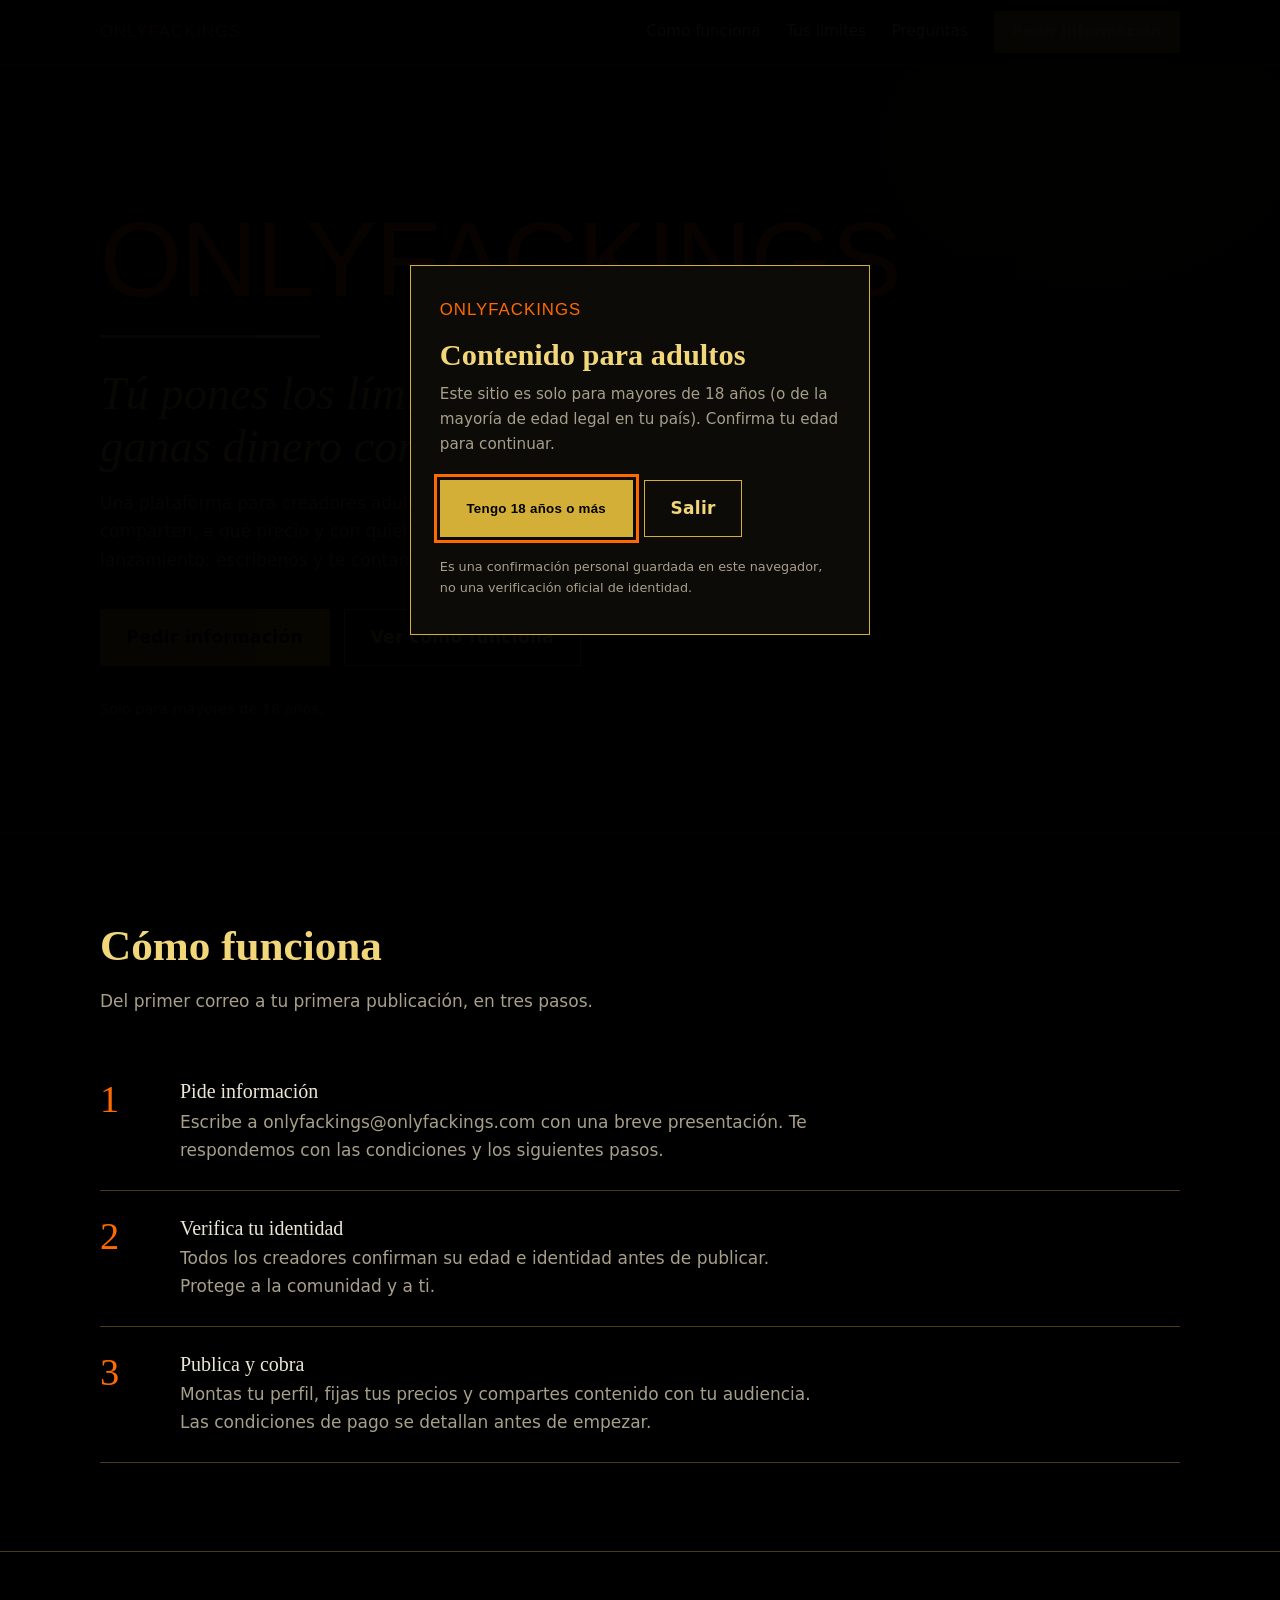
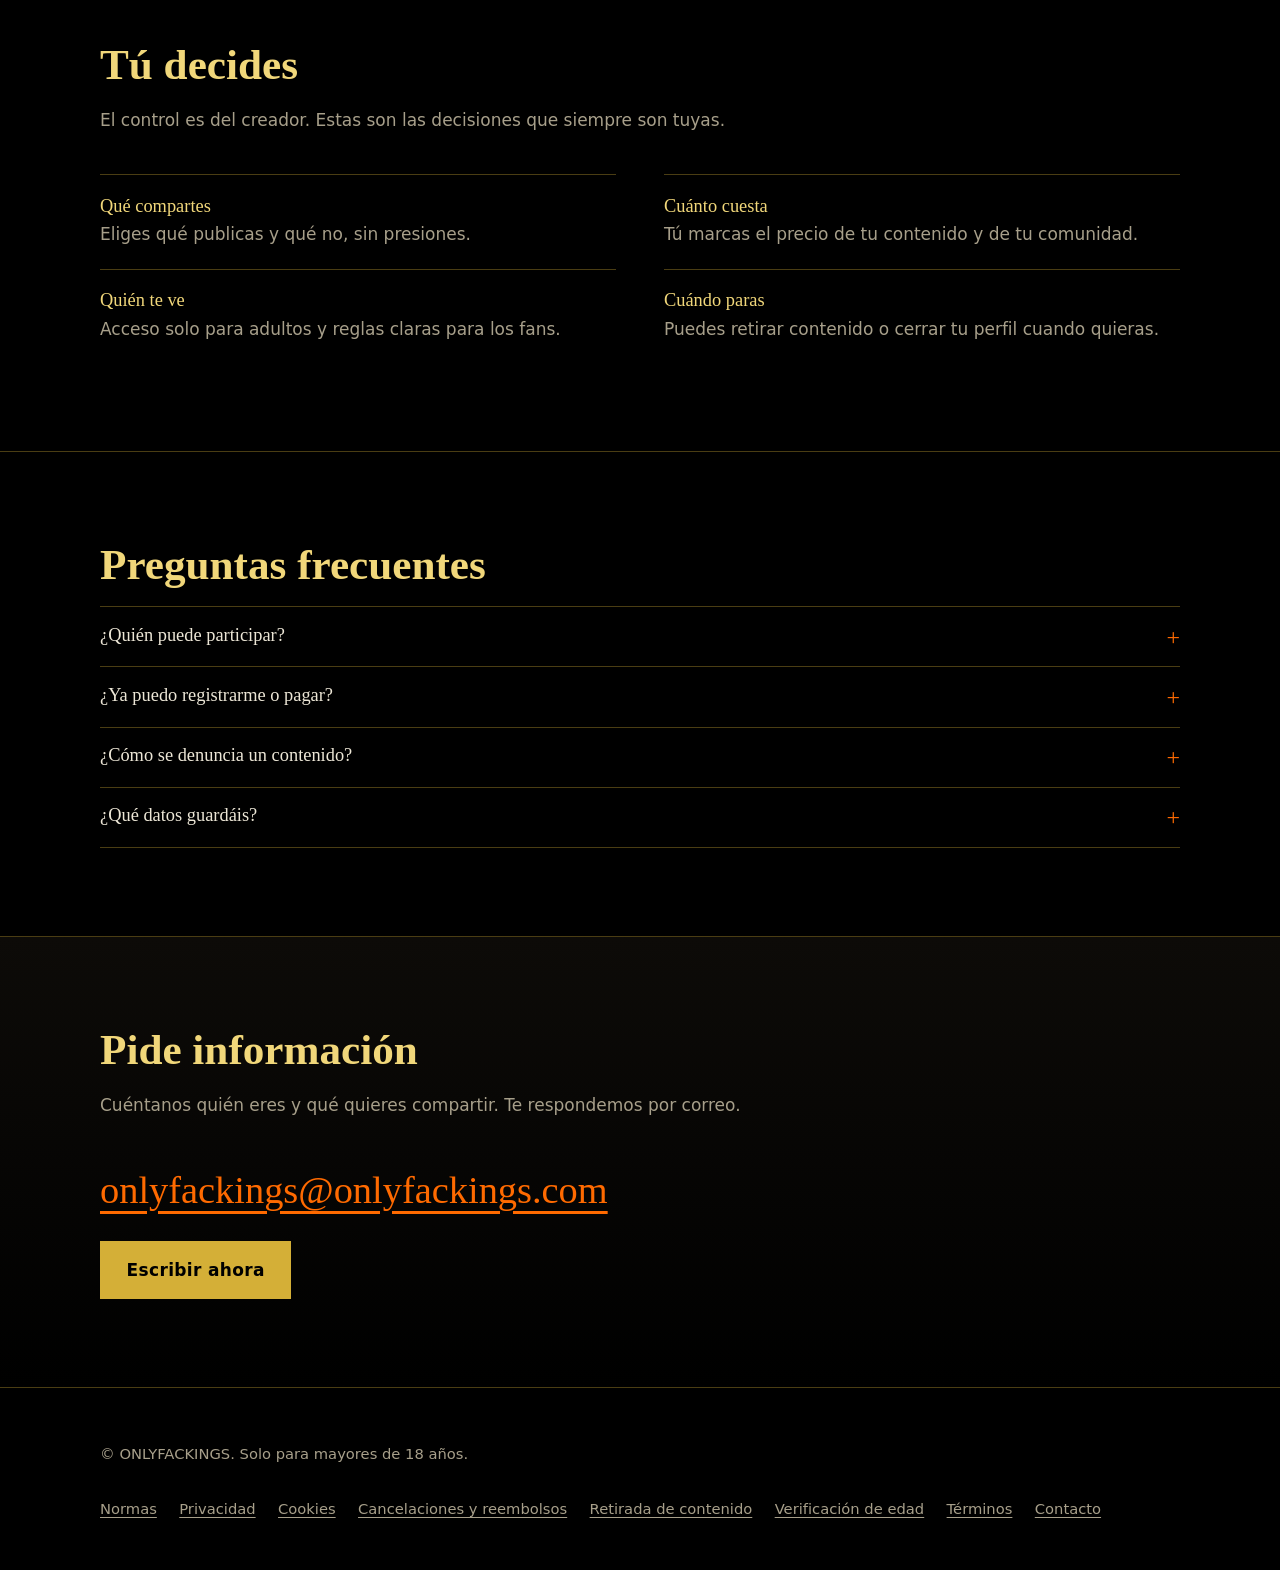
<file: index.html>
<!DOCTYPE html>
<html lang="es">
<head>
<meta charset="utf-8">
<meta name="viewport" content="width=device-width, initial-scale=1">
<meta name="theme-color" content="#000000">
<title>ONLYFACKINGS — Tú pones los límites y ganas dinero con ello</title>
<meta name="description" content="ONLYFACKINGS: plataforma para creadores adultos. Tú pones los límites y ganas dinero con tu contenido. Solo mayores de 18 años. Pide información.">
<link rel="canonical" href="https://onlyfackings.com/">
<meta name="rating" content="adult">
<meta name="RATING" content="RTA-5042-1996-1400-1577-RTA">
<meta name="robots" content="index, follow, max-image-preview:large">
<meta property="og:type" content="website">
<meta property="og:site_name" content="ONLYFACKINGS">
<meta property="og:locale" content="es_ES">
<meta property="og:url" content="https://onlyfackings.com/">
<meta property="og:title" content="ONLYFACKINGS — Tú pones los límites y ganas dinero con ello">
<meta property="og:description" content="Plataforma para creadores adultos. Solo mayores de 18 años.">
<meta property="og:image" content="https://onlyfackings.com/og-image.jpg">
<meta name="twitter:card" content="summary_large_image">
<link rel="stylesheet" href="tema-dorado.css">
<script type="application/ld+json">
{"@context":"https://schema.org","@graph":[
{"@type":"WebSite","@id":"https://onlyfackings.com/#website","url":"https://onlyfackings.com/","name":"ONLYFACKINGS","inLanguage":"es-ES"},
{"@type":"Organization","@id":"https://onlyfackings.com/#org","name":"ONLYFACKINGS","url":"https://onlyfackings.com/","email":"onlyfackings@onlyfackings.com"}]}
</script>
</head>
<body>
<a class="skip" href="#contenido">Saltar al contenido</a>

<div id="edad" role="dialog" aria-modal="true" aria-labelledby="edad-t">
  <div class="edad-caja">
    <span class="logo">ONLYFACKINGS</span>
    <h2 id="edad-t">Contenido para adultos</h2>
    <p>Este sitio es solo para mayores de 18 años (o de la mayoría de edad legal en tu país). Confirma tu edad para continuar.</p>
    <div class="acciones">
      <button class="btn" id="edad-si" type="button">Tengo 18 años o más</button>
      <a class="btn ghost" href="https://www.google.com">Salir</a>
    </div>
    <small>Es una confirmación personal guardada en este navegador, no una verificación oficial de identidad.</small>
  </div>
</div>
<noscript><p style="padding:1rem;background:#000;color:#f1d77a">Este sitio es solo para mayores de 18 años.</p></noscript>

<header class="top">
  <div class="wrap">
    <a class="logo" href="#inicio">ONLYFACKINGS</a>
    <nav class="nav" aria-label="Principal">
      <a href="#como-funciona">Cómo funciona</a>
      <a href="#limites">Tus límites</a>
      <a href="#preguntas">Preguntas</a>
      <a class="btn small" href="mailto:onlyfackings@onlyfackings.com?subject=Quiero%20informaci%C3%B3n%20sobre%20ONLYFACKINGS">Pedir información</a>
    </nav>
  </div>
</header>

<main id="contenido">
  <div class="hero" id="inicio">
    <div class="wrap">
      <h1>ONLYFACKINGS</h1>
      <span class="rule" aria-hidden="true"></span>
      <p class="lema">Tú pones los límites. Tú ganas dinero con ello.</p>
      <p class="sub">Una plataforma para creadores adultos que quieren decidir qué comparten, a qué precio y con quién. Estamos preparando el lanzamiento: escríbenos y te contamos cómo participar.</p>
      <div class="acciones">
        <a class="btn" href="mailto:onlyfackings@onlyfackings.com?subject=Quiero%20informaci%C3%B3n%20sobre%20ONLYFACKINGS">Pedir información</a>
        <a class="btn ghost" href="#como-funciona">Ver cómo funciona</a>
      </div>
      <p class="aviso">Solo para mayores de 18 años.</p>
    </div>
  </div>

  <section id="como-funciona">
    <div class="wrap">
      <h2>Cómo funciona</h2>
      <p class="intro">Del primer correo a tu primera publicación, en tres pasos.</p>
      <ol class="pasos">
        <li><div><h3>Pide información</h3><p>Escribe a onlyfackings@onlyfackings.com con una breve presentación. Te respondemos con las condiciones y los siguientes pasos.</p></div></li>
        <li><div><h3>Verifica tu identidad</h3><p>Todos los creadores confirman su edad e identidad antes de publicar. Protege a la comunidad y a ti.</p></div></li>
        <li><div><h3>Publica y cobra</h3><p>Montas tu perfil, fijas tus precios y compartes contenido con tu audiencia. Las condiciones de pago se detallan antes de empezar.</p></div></li>
      </ol>
    </div>
  </section>

  <section id="limites">
    <div class="wrap">
      <h2>Tú decides</h2>
      <p class="intro">El control es del creador. Estas son las decisiones que siempre son tuyas.</p>
      <ul class="limites">
        <li><strong>Qué compartes</strong><span>Eliges qué publicas y qué no, sin presiones.</span></li>
        <li><strong>Cuánto cuesta</strong><span>Tú marcas el precio de tu contenido y de tu comunidad.</span></li>
        <li><strong>Quién te ve</strong><span>Acceso solo para adultos y reglas claras para los fans.</span></li>
        <li><strong>Cuándo paras</strong><span>Puedes retirar contenido o cerrar tu perfil cuando quieras.</span></li>
      </ul>
    </div>
  </section>

  <section id="preguntas">
    <div class="wrap">
      <h2>Preguntas frecuentes</h2>
      <details><summary>¿Quién puede participar?</summary><p>Solo personas mayores de 18 años. Los creadores deben verificar su identidad antes de publicar.</p></details>
      <details><summary>¿Ya puedo registrarme o pagar?</summary><p>Todavía no. Estamos preparando la plataforma. Escríbenos a onlyfackings@onlyfackings.com y te avisamos cuando abramos.</p></details>
      <details><summary>¿Cómo se denuncia un contenido?</summary><p>Desde la página de <a href="retirada-contenido.html">retirada de contenido</a> o escribiendo al correo de contacto. Revisamos cada aviso.</p></details>
      <details><summary>¿Qué datos guardáis?</summary><p>Solo los necesarios para atender tu solicitud. Lo explicamos en la <a href="privacidad.html">política de privacidad</a>.</p></details>
    </div>
  </section>

  <section class="contacto" id="contacto">
    <div class="wrap">
      <h2>Pide información</h2>
      <p class="intro">Cuéntanos quién eres y qué quieres compartir. Te respondemos por correo.</p>
      <a class="correo" href="mailto:onlyfackings@onlyfackings.com?subject=Quiero%20informaci%C3%B3n%20sobre%20ONLYFACKINGS">onlyfackings@onlyfackings.com</a><br>
      <a class="btn" href="mailto:onlyfackings@onlyfackings.com?subject=Quiero%20informaci%C3%B3n%20sobre%20ONLYFACKINGS">Escribir ahora</a>
    </div>
  </section>
</main>

<footer>
  <div class="wrap">
    <p>© ONLYFACKINGS. Solo para mayores de 18 años.</p>
    <nav aria-label="Legal">
      <a href="normas.html">Normas</a>
      <a href="privacidad.html">Privacidad</a>
      <a href="cookies.html">Cookies</a>
      <a href="reembolsos.html">Cancelaciones y reembolsos</a>
      <a href="retirada-contenido.html">Retirada de contenido</a>
      <a href="verificacion-edad.html">Verificación de edad</a>
      <a href="terminos.html">Términos</a>
      <a href="contacto.html">Contacto</a>
    </nav>
  </div>
</footer>

<script>
(function () {
  var gate = document.getElementById('edad');
  var ok = false;
  try { ok = localStorage.getItem('of_edad') === '1'; } catch (e) {}
  if (!ok) { gate.classList.add('on'); document.body.style.overflow = 'hidden'; document.getElementById('edad-si').focus(); }
  document.getElementById('edad-si').addEventListener('click', function () {
    try { localStorage.setItem('of_edad', '1'); } catch (e) {}
    gate.classList.remove('on'); document.body.style.overflow = '';
  });
})();
</script>
</body>
</html>
</file>
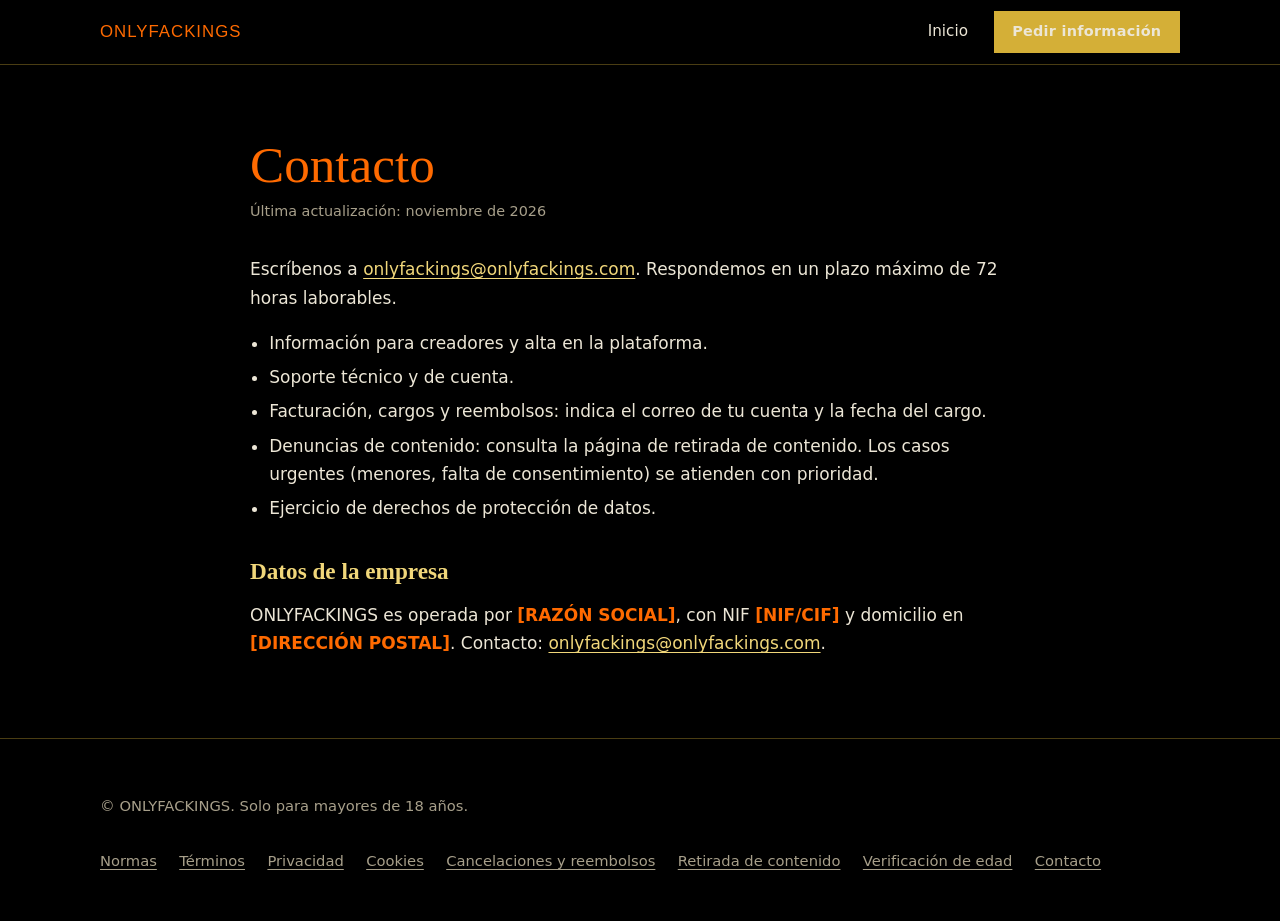
<file: contacto.html>
<!DOCTYPE html>
<html lang="es">
<head>
<meta charset="utf-8">
<meta name="viewport" content="width=device-width, initial-scale=1">
<meta name="theme-color" content="#000000">
<title>Contacto — ONLYFACKINGS</title>
<meta name="description" content="Cómo contactar con ONLYFACKINGS: información, soporte, facturación y denuncias.">
<link rel="canonical" href="https://onlyfackings.com/contacto.html">
<meta name="rating" content="adult">
<meta name="RATING" content="RTA-5042-1996-1400-1577-RTA">
<link rel="stylesheet" href="tema-dorado.css">
</head>
<body>
<a class="skip" href="#contenido">Saltar al contenido</a>
<header class="top"><div class="wrap">
<a class="logo" href="index.html">ONLYFACKINGS</a>
<nav class="nav" aria-label="Principal"><a href="index.html">Inicio</a>
<a class="btn small" href="mailto:onlyfackings@onlyfackings.com?subject=Quiero%20informaci%C3%B3n%20sobre%20ONLYFACKINGS">Pedir información</a></nav>
</div></header>
<main id="contenido"><div class="wrap doc">
<h1>Contacto</h1>
<p class="act">Última actualización: noviembre de 2026</p>
<p>Escríbenos a <a href="mailto:onlyfackings@onlyfackings.com">onlyfackings@onlyfackings.com</a>. Respondemos en un plazo máximo de 72 horas laborables.</p>
<ul><li>Información para creadores y alta en la plataforma.</li><li>Soporte técnico y de cuenta.</li><li>Facturación, cargos y reembolsos: indica el correo de tu cuenta y la fecha del cargo.</li><li>Denuncias de contenido: consulta la página de retirada de contenido. Los casos urgentes (menores, falta de consentimiento) se atienden con prioridad.</li><li>Ejercicio de derechos de protección de datos.</li></ul>
<h2>Datos de la empresa</h2>
<p>ONLYFACKINGS es operada por <span class="pend">[RAZÓN SOCIAL]</span>, con NIF <span class="pend">[NIF/CIF]</span> y domicilio en <span class="pend">[DIRECCIÓN POSTAL]</span>. Contacto: <a href="mailto:onlyfackings@onlyfackings.com">onlyfackings@onlyfackings.com</a>.</p>
</div></main>
<footer><div class="wrap">
<p>© ONLYFACKINGS. Solo para mayores de 18 años.</p>
<nav aria-label="Legal">
<a href="normas.html">Normas</a><a href="terminos.html">Términos</a><a href="privacidad.html">Privacidad</a>
<a href="cookies.html">Cookies</a><a href="reembolsos.html">Cancelaciones y reembolsos</a>
<a href="retirada-contenido.html">Retirada de contenido</a><a href="verificacion-edad.html">Verificación de edad</a>
<a href="contacto.html">Contacto</a>
</nav></div></footer>
</body></html>
</file>
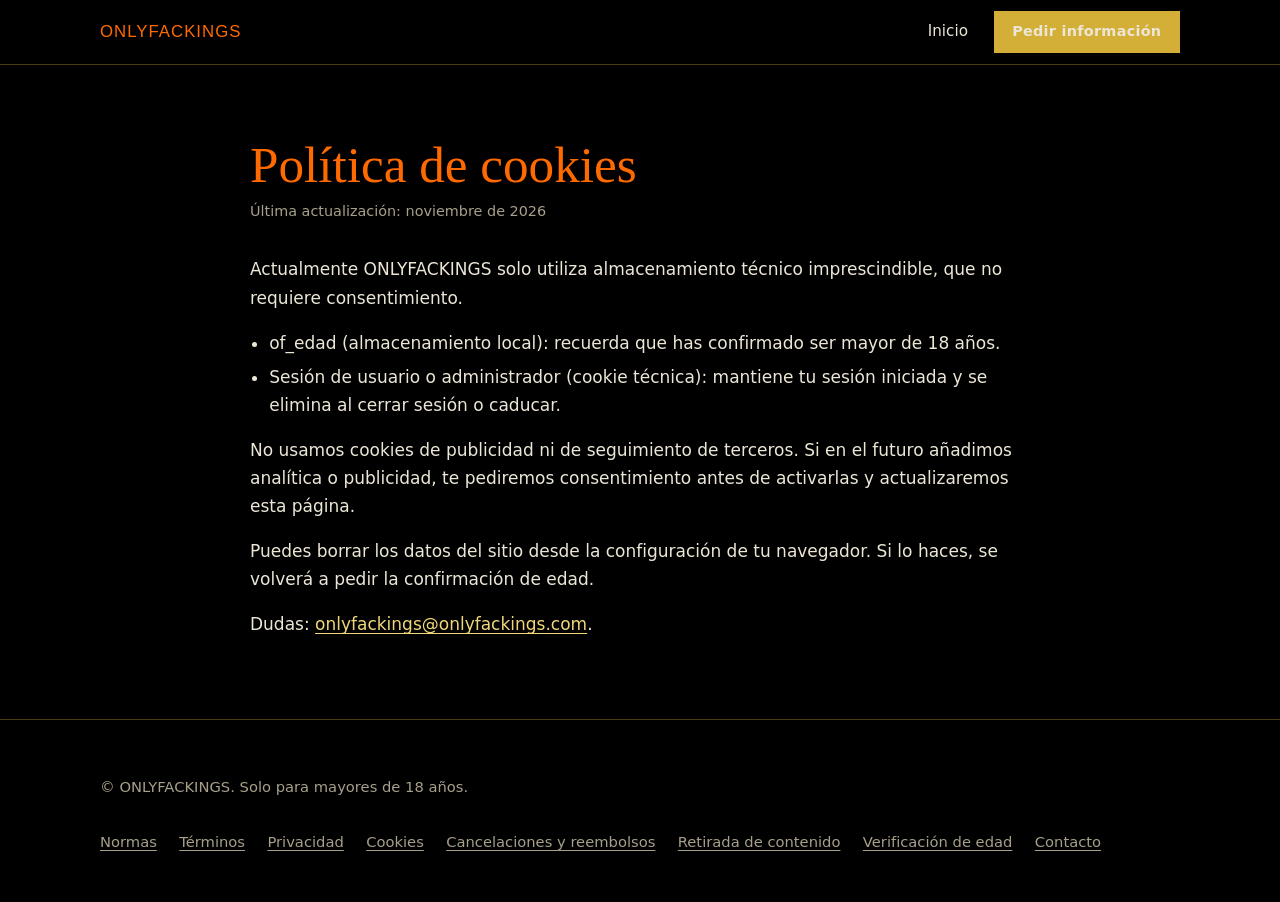
<file: cookies.html>
<!DOCTYPE html>
<html lang="es">
<head>
<meta charset="utf-8">
<meta name="viewport" content="width=device-width, initial-scale=1">
<meta name="theme-color" content="#000000">
<title>Política de cookies — ONLYFACKINGS</title>
<meta name="description" content="Qué almacenamiento local usa ONLYFACKINGS.">
<link rel="canonical" href="https://onlyfackings.com/cookies.html">
<meta name="rating" content="adult">
<meta name="RATING" content="RTA-5042-1996-1400-1577-RTA">
<link rel="stylesheet" href="tema-dorado.css">
</head>
<body>
<a class="skip" href="#contenido">Saltar al contenido</a>
<header class="top"><div class="wrap">
<a class="logo" href="index.html">ONLYFACKINGS</a>
<nav class="nav" aria-label="Principal"><a href="index.html">Inicio</a>
<a class="btn small" href="mailto:onlyfackings@onlyfackings.com?subject=Quiero%20informaci%C3%B3n%20sobre%20ONLYFACKINGS">Pedir información</a></nav>
</div></header>
<main id="contenido"><div class="wrap doc">
<h1>Política de cookies</h1>
<p class="act">Última actualización: noviembre de 2026</p>
<p>Actualmente ONLYFACKINGS solo utiliza almacenamiento técnico imprescindible, que no requiere consentimiento.</p>
<ul><li>of_edad (almacenamiento local): recuerda que has confirmado ser mayor de 18 años.</li><li>Sesión de usuario o administrador (cookie técnica): mantiene tu sesión iniciada y se elimina al cerrar sesión o caducar.</li></ul>
<p>No usamos cookies de publicidad ni de seguimiento de terceros. Si en el futuro añadimos analítica o publicidad, te pediremos consentimiento antes de activarlas y actualizaremos esta página.</p>
<p>Puedes borrar los datos del sitio desde la configuración de tu navegador. Si lo haces, se volverá a pedir la confirmación de edad.</p>
<p>Dudas: <a href="mailto:onlyfackings@onlyfackings.com">onlyfackings@onlyfackings.com</a>.</p>
</div></main>
<footer><div class="wrap">
<p>© ONLYFACKINGS. Solo para mayores de 18 años.</p>
<nav aria-label="Legal">
<a href="normas.html">Normas</a><a href="terminos.html">Términos</a><a href="privacidad.html">Privacidad</a>
<a href="cookies.html">Cookies</a><a href="reembolsos.html">Cancelaciones y reembolsos</a>
<a href="retirada-contenido.html">Retirada de contenido</a><a href="verificacion-edad.html">Verificación de edad</a>
<a href="contacto.html">Contacto</a>
</nav></div></footer>
</body></html>
</file>
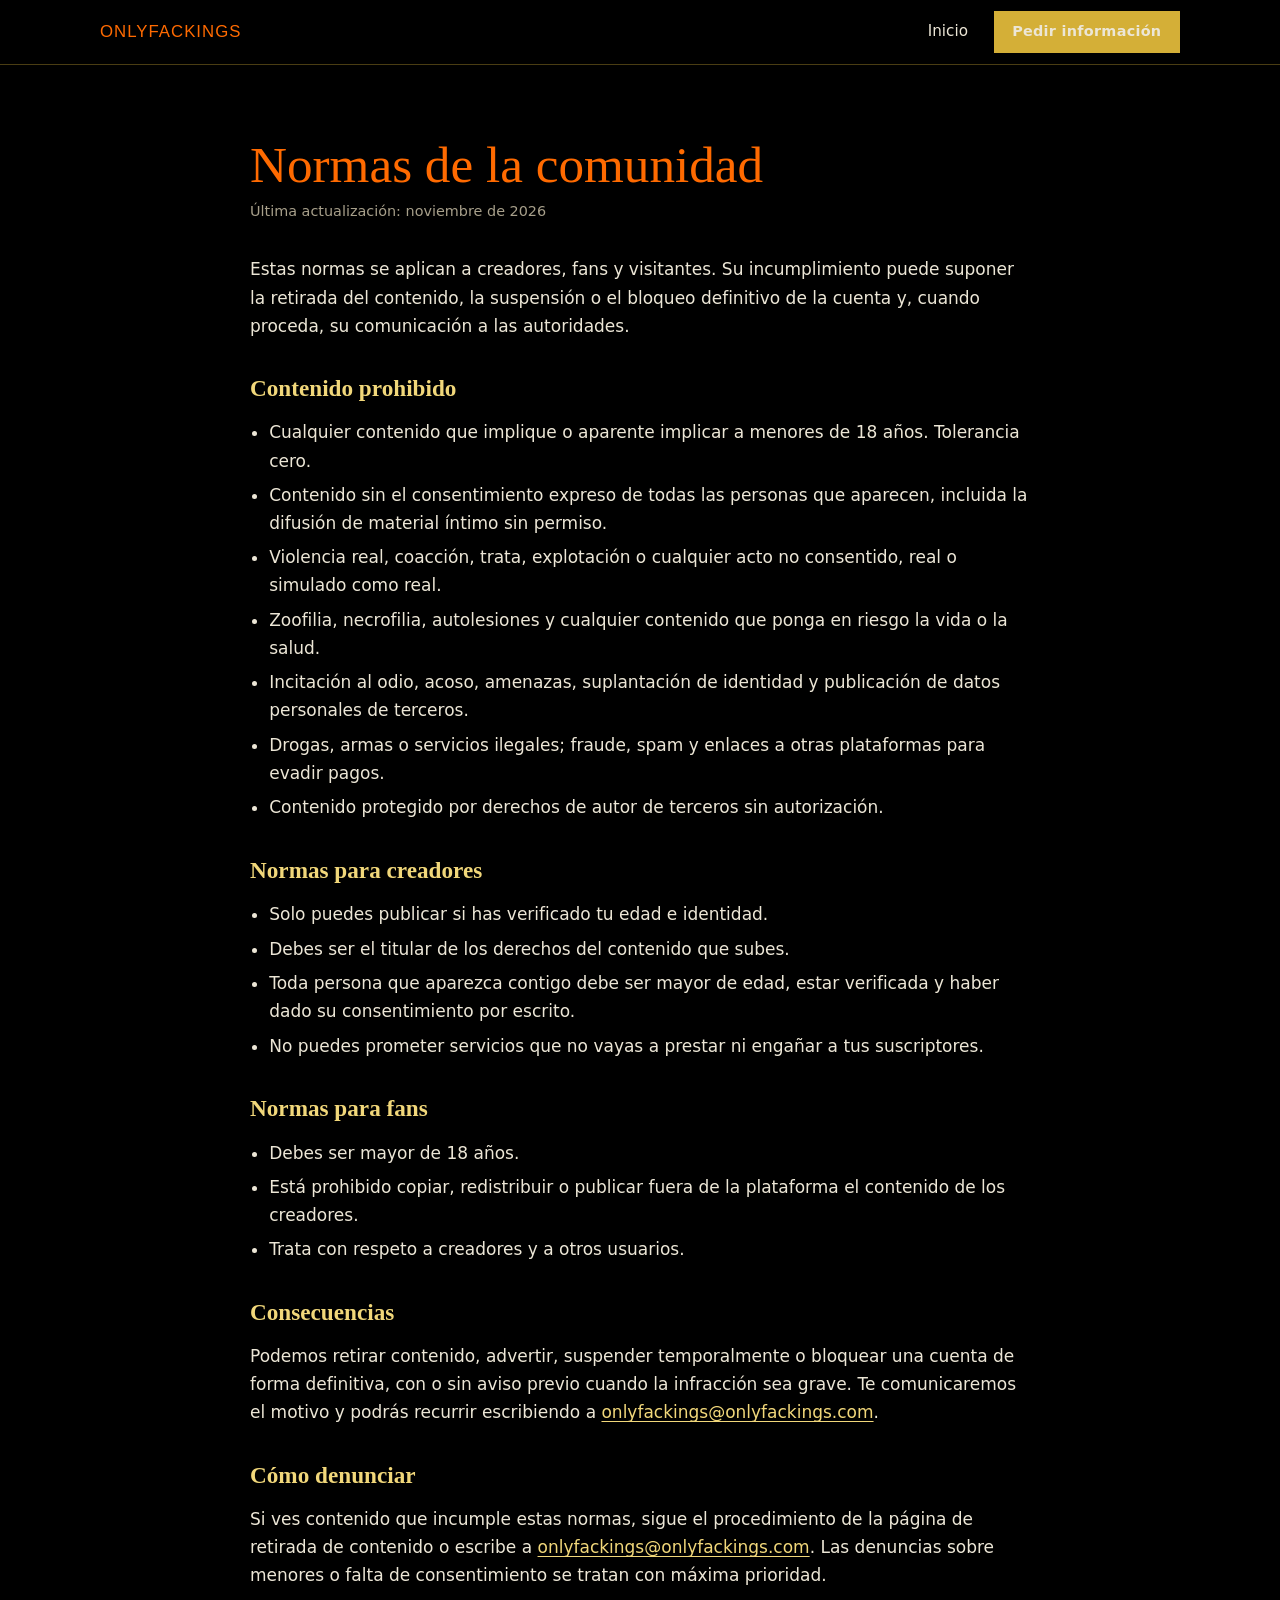
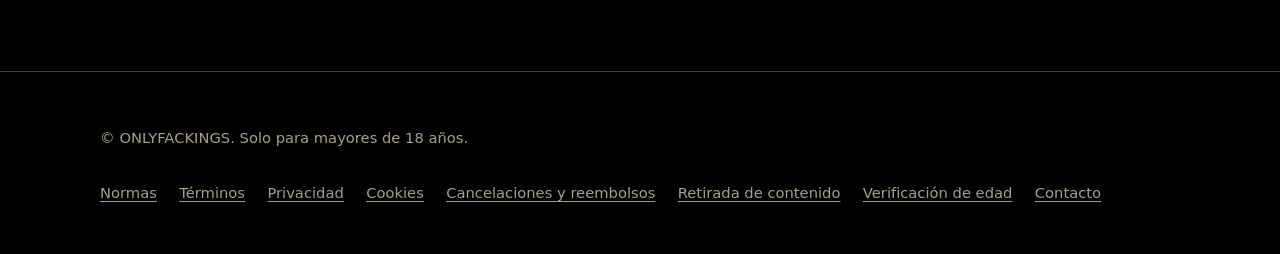
<file: normas.html>
<!DOCTYPE html>
<html lang="es">
<head>
<meta charset="utf-8">
<meta name="viewport" content="width=device-width, initial-scale=1">
<meta name="theme-color" content="#000000">
<title>Normas de la comunidad — ONLYFACKINGS</title>
<meta name="description" content="Contenido permitido, contenido prohibido y consecuencias en ONLYFACKINGS.">
<link rel="canonical" href="https://onlyfackings.com/normas.html">
<meta name="rating" content="adult">
<meta name="RATING" content="RTA-5042-1996-1400-1577-RTA">
<link rel="stylesheet" href="tema-dorado.css">
</head>
<body>
<a class="skip" href="#contenido">Saltar al contenido</a>
<header class="top"><div class="wrap">
<a class="logo" href="index.html">ONLYFACKINGS</a>
<nav class="nav" aria-label="Principal"><a href="index.html">Inicio</a>
<a class="btn small" href="mailto:onlyfackings@onlyfackings.com?subject=Quiero%20informaci%C3%B3n%20sobre%20ONLYFACKINGS">Pedir información</a></nav>
</div></header>
<main id="contenido"><div class="wrap doc">
<h1>Normas de la comunidad</h1>
<p class="act">Última actualización: noviembre de 2026</p>
<p>Estas normas se aplican a creadores, fans y visitantes. Su incumplimiento puede suponer la retirada del contenido, la suspensión o el bloqueo definitivo de la cuenta y, cuando proceda, su comunicación a las autoridades.</p>
<h2>Contenido prohibido</h2>
<ul><li>Cualquier contenido que implique o aparente implicar a menores de 18 años. Tolerancia cero.</li><li>Contenido sin el consentimiento expreso de todas las personas que aparecen, incluida la difusión de material íntimo sin permiso.</li><li>Violencia real, coacción, trata, explotación o cualquier acto no consentido, real o simulado como real.</li><li>Zoofilia, necrofilia, autolesiones y cualquier contenido que ponga en riesgo la vida o la salud.</li><li>Incitación al odio, acoso, amenazas, suplantación de identidad y publicación de datos personales de terceros.</li><li>Drogas, armas o servicios ilegales; fraude, spam y enlaces a otras plataformas para evadir pagos.</li><li>Contenido protegido por derechos de autor de terceros sin autorización.</li></ul>
<h2>Normas para creadores</h2>
<ul><li>Solo puedes publicar si has verificado tu edad e identidad.</li><li>Debes ser el titular de los derechos del contenido que subes.</li><li>Toda persona que aparezca contigo debe ser mayor de edad, estar verificada y haber dado su consentimiento por escrito.</li><li>No puedes prometer servicios que no vayas a prestar ni engañar a tus suscriptores.</li></ul>
<h2>Normas para fans</h2>
<ul><li>Debes ser mayor de 18 años.</li><li>Está prohibido copiar, redistribuir o publicar fuera de la plataforma el contenido de los creadores.</li><li>Trata con respeto a creadores y a otros usuarios.</li></ul>
<h2>Consecuencias</h2>
<p>Podemos retirar contenido, advertir, suspender temporalmente o bloquear una cuenta de forma definitiva, con o sin aviso previo cuando la infracción sea grave. Te comunicaremos el motivo y podrás recurrir escribiendo a <a href="mailto:onlyfackings@onlyfackings.com">onlyfackings@onlyfackings.com</a>.</p>
<h2>Cómo denunciar</h2>
<p>Si ves contenido que incumple estas normas, sigue el procedimiento de la página de retirada de contenido o escribe a <a href="mailto:onlyfackings@onlyfackings.com">onlyfackings@onlyfackings.com</a>. Las denuncias sobre menores o falta de consentimiento se tratan con máxima prioridad.</p>
</div></main>
<footer><div class="wrap">
<p>© ONLYFACKINGS. Solo para mayores de 18 años.</p>
<nav aria-label="Legal">
<a href="normas.html">Normas</a><a href="terminos.html">Términos</a><a href="privacidad.html">Privacidad</a>
<a href="cookies.html">Cookies</a><a href="reembolsos.html">Cancelaciones y reembolsos</a>
<a href="retirada-contenido.html">Retirada de contenido</a><a href="verificacion-edad.html">Verificación de edad</a>
<a href="contacto.html">Contacto</a>
</nav></div></footer>
</body></html>
</file>
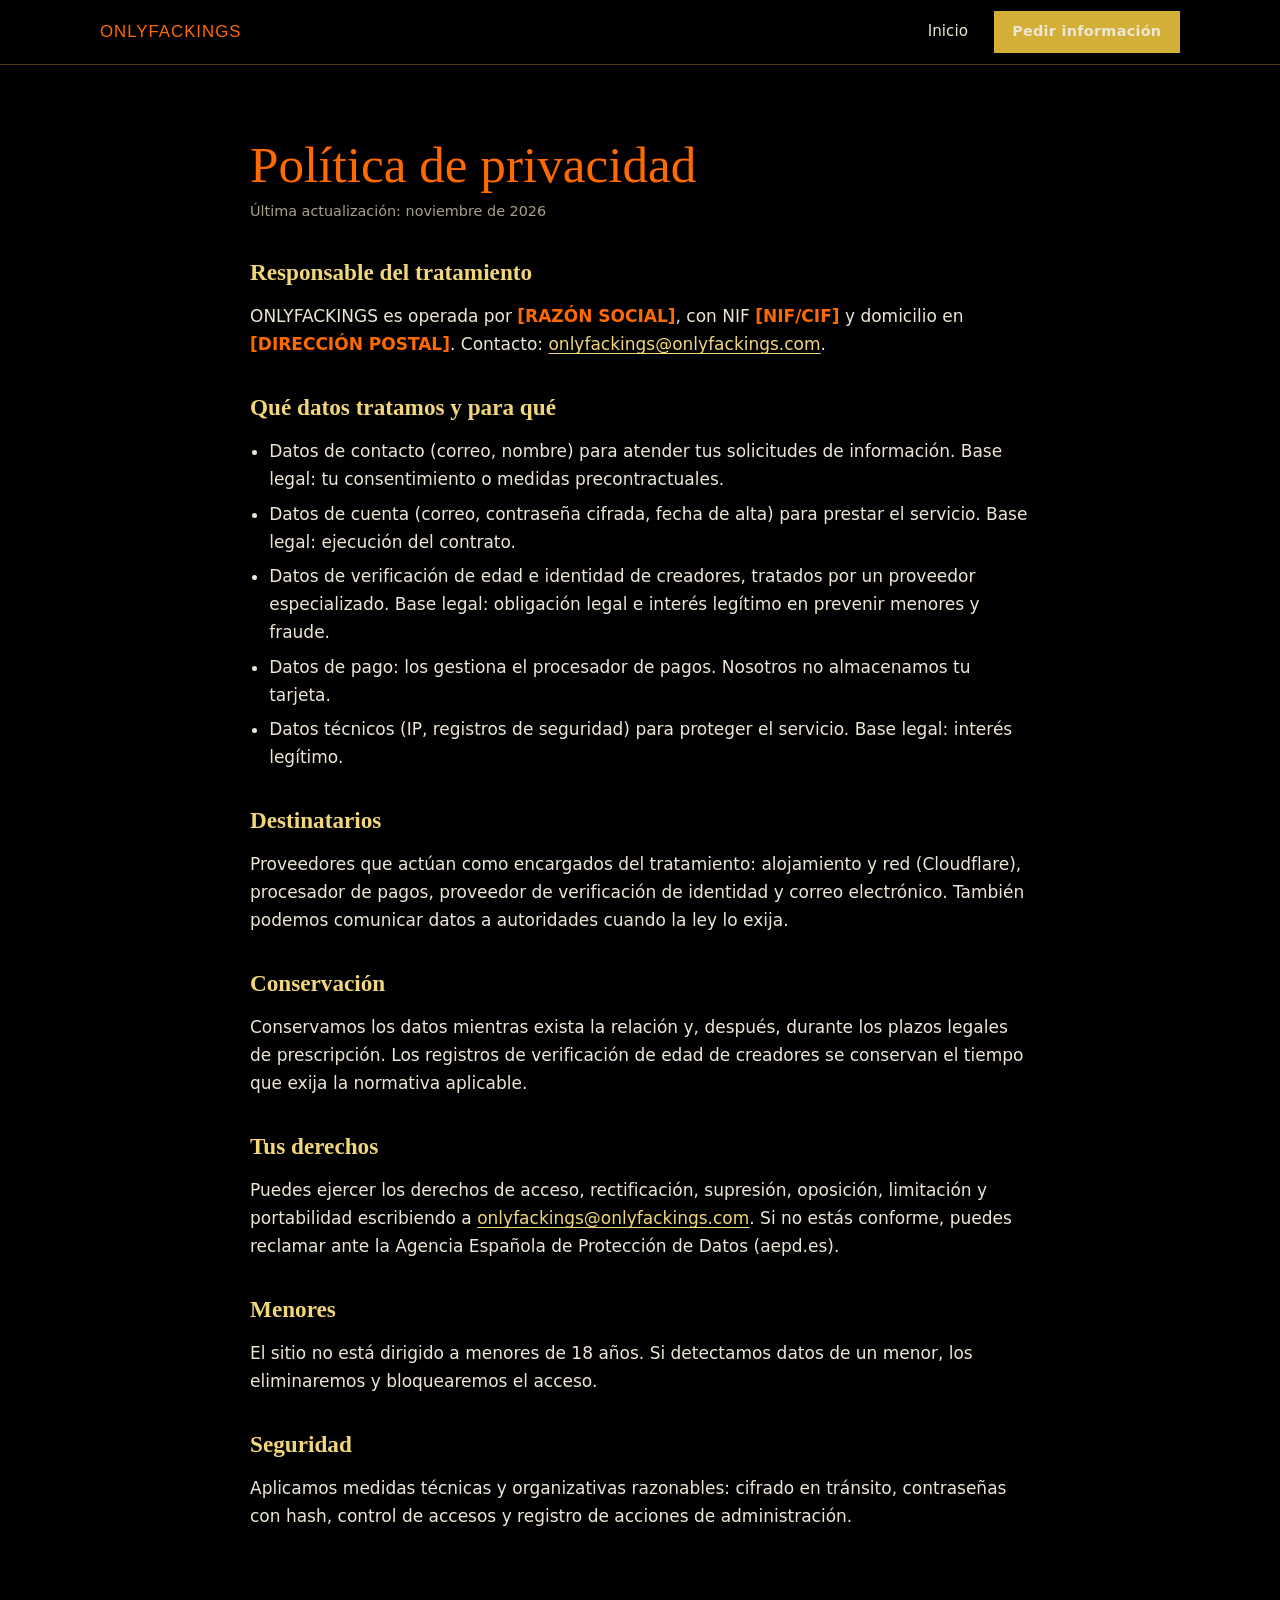
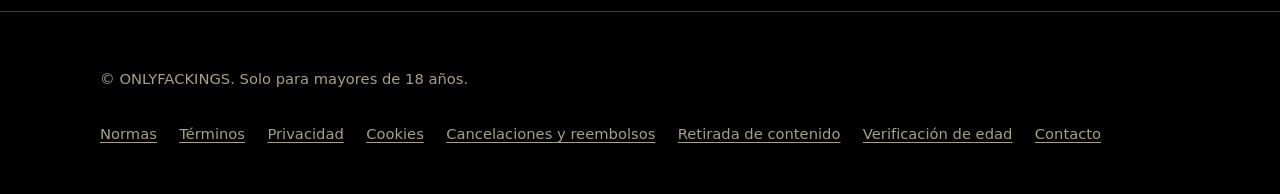
<file: privacidad.html>
<!DOCTYPE html>
<html lang="es">
<head>
<meta charset="utf-8">
<meta name="viewport" content="width=device-width, initial-scale=1">
<meta name="theme-color" content="#000000">
<title>Política de privacidad — ONLYFACKINGS</title>
<meta name="description" content="Cómo trata ONLYFACKINGS tus datos personales conforme al RGPD.">
<link rel="canonical" href="https://onlyfackings.com/privacidad.html">
<meta name="rating" content="adult">
<meta name="RATING" content="RTA-5042-1996-1400-1577-RTA">
<link rel="stylesheet" href="tema-dorado.css">
</head>
<body>
<a class="skip" href="#contenido">Saltar al contenido</a>
<header class="top"><div class="wrap">
<a class="logo" href="index.html">ONLYFACKINGS</a>
<nav class="nav" aria-label="Principal"><a href="index.html">Inicio</a>
<a class="btn small" href="mailto:onlyfackings@onlyfackings.com?subject=Quiero%20informaci%C3%B3n%20sobre%20ONLYFACKINGS">Pedir información</a></nav>
</div></header>
<main id="contenido"><div class="wrap doc">
<h1>Política de privacidad</h1>
<p class="act">Última actualización: noviembre de 2026</p>
<h2>Responsable del tratamiento</h2>
<p>ONLYFACKINGS es operada por <span class="pend">[RAZÓN SOCIAL]</span>, con NIF <span class="pend">[NIF/CIF]</span> y domicilio en <span class="pend">[DIRECCIÓN POSTAL]</span>. Contacto: <a href="mailto:onlyfackings@onlyfackings.com">onlyfackings@onlyfackings.com</a>.</p>
<h2>Qué datos tratamos y para qué</h2>
<ul><li>Datos de contacto (correo, nombre) para atender tus solicitudes de información. Base legal: tu consentimiento o medidas precontractuales.</li><li>Datos de cuenta (correo, contraseña cifrada, fecha de alta) para prestar el servicio. Base legal: ejecución del contrato.</li><li>Datos de verificación de edad e identidad de creadores, tratados por un proveedor especializado. Base legal: obligación legal e interés legítimo en prevenir menores y fraude.</li><li>Datos de pago: los gestiona el procesador de pagos. Nosotros no almacenamos tu tarjeta.</li><li>Datos técnicos (IP, registros de seguridad) para proteger el servicio. Base legal: interés legítimo.</li></ul>
<h2>Destinatarios</h2>
<p>Proveedores que actúan como encargados del tratamiento: alojamiento y red (Cloudflare), procesador de pagos, proveedor de verificación de identidad y correo electrónico. También podemos comunicar datos a autoridades cuando la ley lo exija.</p>
<h2>Conservación</h2>
<p>Conservamos los datos mientras exista la relación y, después, durante los plazos legales de prescripción. Los registros de verificación de edad de creadores se conservan el tiempo que exija la normativa aplicable.</p>
<h2>Tus derechos</h2>
<p>Puedes ejercer los derechos de acceso, rectificación, supresión, oposición, limitación y portabilidad escribiendo a <a href="mailto:onlyfackings@onlyfackings.com">onlyfackings@onlyfackings.com</a>. Si no estás conforme, puedes reclamar ante la Agencia Española de Protección de Datos (aepd.es).</p>
<h2>Menores</h2>
<p>El sitio no está dirigido a menores de 18 años. Si detectamos datos de un menor, los eliminaremos y bloquearemos el acceso.</p>
<h2>Seguridad</h2>
<p>Aplicamos medidas técnicas y organizativas razonables: cifrado en tránsito, contraseñas con hash, control de accesos y registro de acciones de administración.</p>
</div></main>
<footer><div class="wrap">
<p>© ONLYFACKINGS. Solo para mayores de 18 años.</p>
<nav aria-label="Legal">
<a href="normas.html">Normas</a><a href="terminos.html">Términos</a><a href="privacidad.html">Privacidad</a>
<a href="cookies.html">Cookies</a><a href="reembolsos.html">Cancelaciones y reembolsos</a>
<a href="retirada-contenido.html">Retirada de contenido</a><a href="verificacion-edad.html">Verificación de edad</a>
<a href="contacto.html">Contacto</a>
</nav></div></footer>
</body></html>
</file>
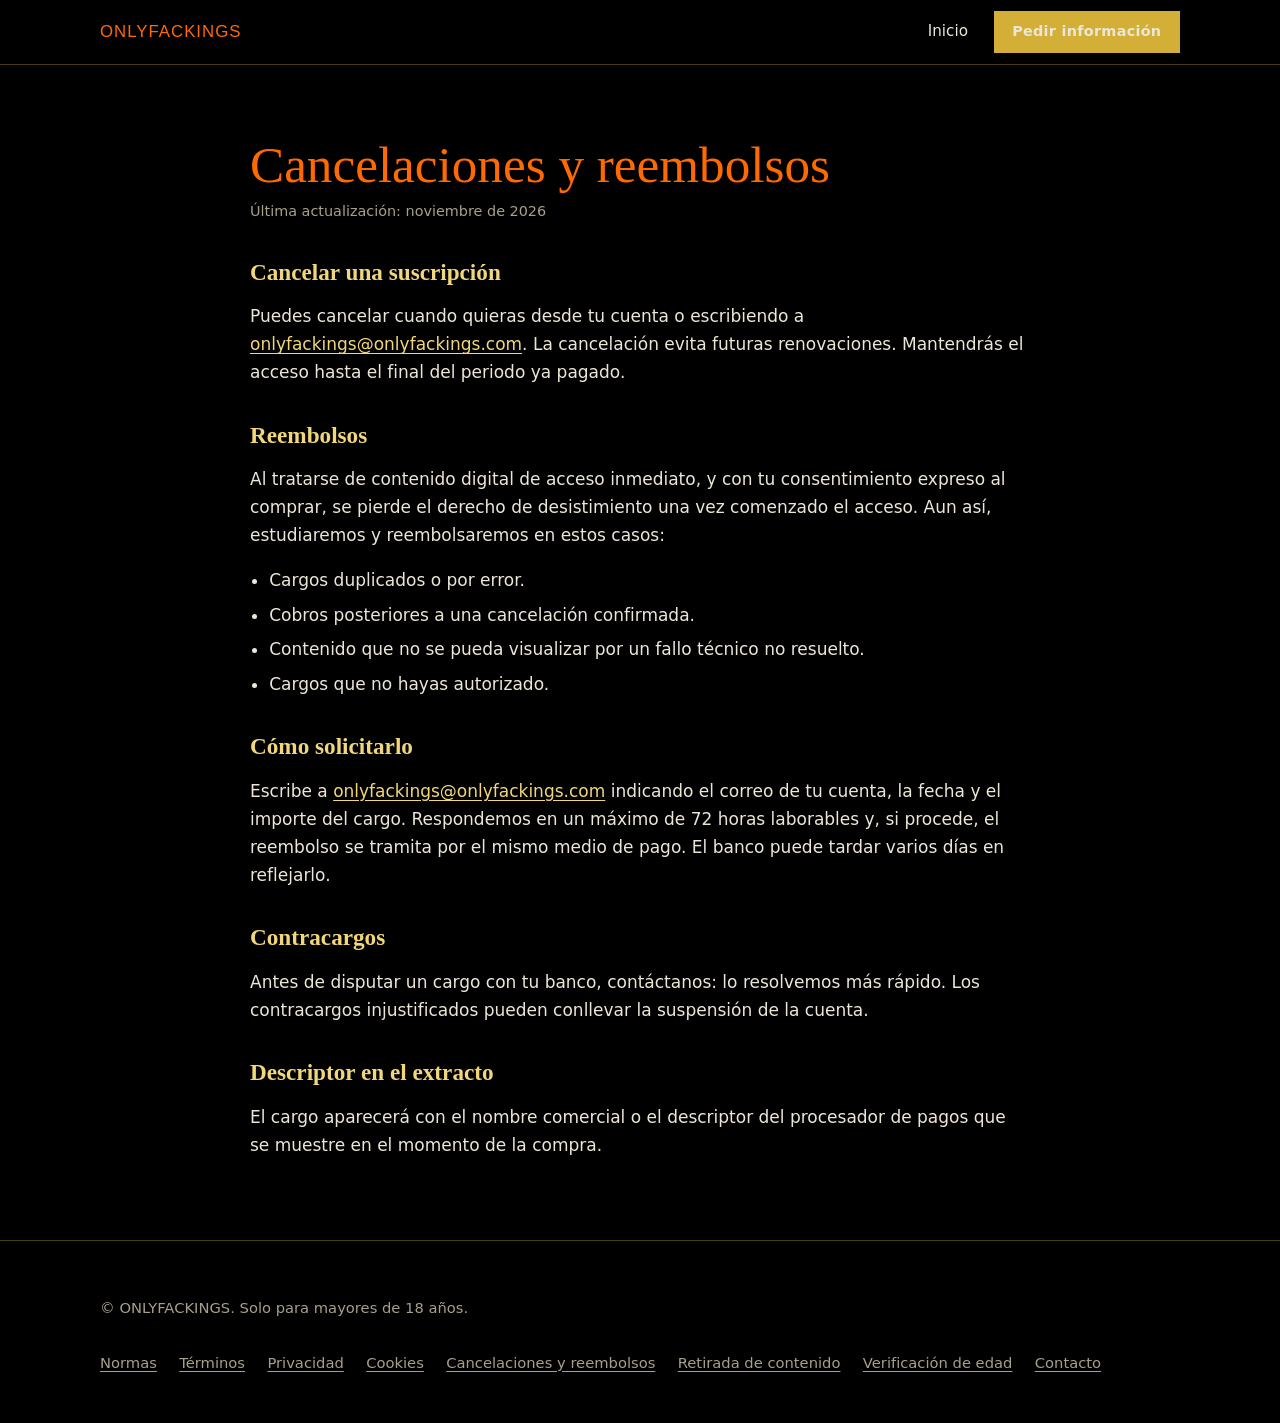
<file: reembolsos.html>
<!DOCTYPE html>
<html lang="es">
<head>
<meta charset="utf-8">
<meta name="viewport" content="width=device-width, initial-scale=1">
<meta name="theme-color" content="#000000">
<title>Cancelaciones y reembolsos — ONLYFACKINGS</title>
<meta name="description" content="Política de cancelación de suscripciones, reembolsos y contracargos de ONLYFACKINGS.">
<link rel="canonical" href="https://onlyfackings.com/reembolsos.html">
<meta name="rating" content="adult">
<meta name="RATING" content="RTA-5042-1996-1400-1577-RTA">
<link rel="stylesheet" href="tema-dorado.css">
</head>
<body>
<a class="skip" href="#contenido">Saltar al contenido</a>
<header class="top"><div class="wrap">
<a class="logo" href="index.html">ONLYFACKINGS</a>
<nav class="nav" aria-label="Principal"><a href="index.html">Inicio</a>
<a class="btn small" href="mailto:onlyfackings@onlyfackings.com?subject=Quiero%20informaci%C3%B3n%20sobre%20ONLYFACKINGS">Pedir información</a></nav>
</div></header>
<main id="contenido"><div class="wrap doc">
<h1>Cancelaciones y reembolsos</h1>
<p class="act">Última actualización: noviembre de 2026</p>
<h2>Cancelar una suscripción</h2>
<p>Puedes cancelar cuando quieras desde tu cuenta o escribiendo a <a href="mailto:onlyfackings@onlyfackings.com">onlyfackings@onlyfackings.com</a>. La cancelación evita futuras renovaciones. Mantendrás el acceso hasta el final del periodo ya pagado.</p>
<h2>Reembolsos</h2>
<p>Al tratarse de contenido digital de acceso inmediato, y con tu consentimiento expreso al comprar, se pierde el derecho de desistimiento una vez comenzado el acceso. Aun así, estudiaremos y reembolsaremos en estos casos:</p>
<ul><li>Cargos duplicados o por error.</li><li>Cobros posteriores a una cancelación confirmada.</li><li>Contenido que no se pueda visualizar por un fallo técnico no resuelto.</li><li>Cargos que no hayas autorizado.</li></ul>
<h2>Cómo solicitarlo</h2>
<p>Escribe a <a href="mailto:onlyfackings@onlyfackings.com">onlyfackings@onlyfackings.com</a> indicando el correo de tu cuenta, la fecha y el importe del cargo. Respondemos en un máximo de 72 horas laborables y, si procede, el reembolso se tramita por el mismo medio de pago. El banco puede tardar varios días en reflejarlo.</p>
<h2>Contracargos</h2>
<p>Antes de disputar un cargo con tu banco, contáctanos: lo resolvemos más rápido. Los contracargos injustificados pueden conllevar la suspensión de la cuenta.</p>
<h2>Descriptor en el extracto</h2>
<p>El cargo aparecerá con el nombre comercial o el descriptor del procesador de pagos que se muestre en el momento de la compra.</p>
</div></main>
<footer><div class="wrap">
<p>© ONLYFACKINGS. Solo para mayores de 18 años.</p>
<nav aria-label="Legal">
<a href="normas.html">Normas</a><a href="terminos.html">Términos</a><a href="privacidad.html">Privacidad</a>
<a href="cookies.html">Cookies</a><a href="reembolsos.html">Cancelaciones y reembolsos</a>
<a href="retirada-contenido.html">Retirada de contenido</a><a href="verificacion-edad.html">Verificación de edad</a>
<a href="contacto.html">Contacto</a>
</nav></div></footer>
</body></html>
</file>
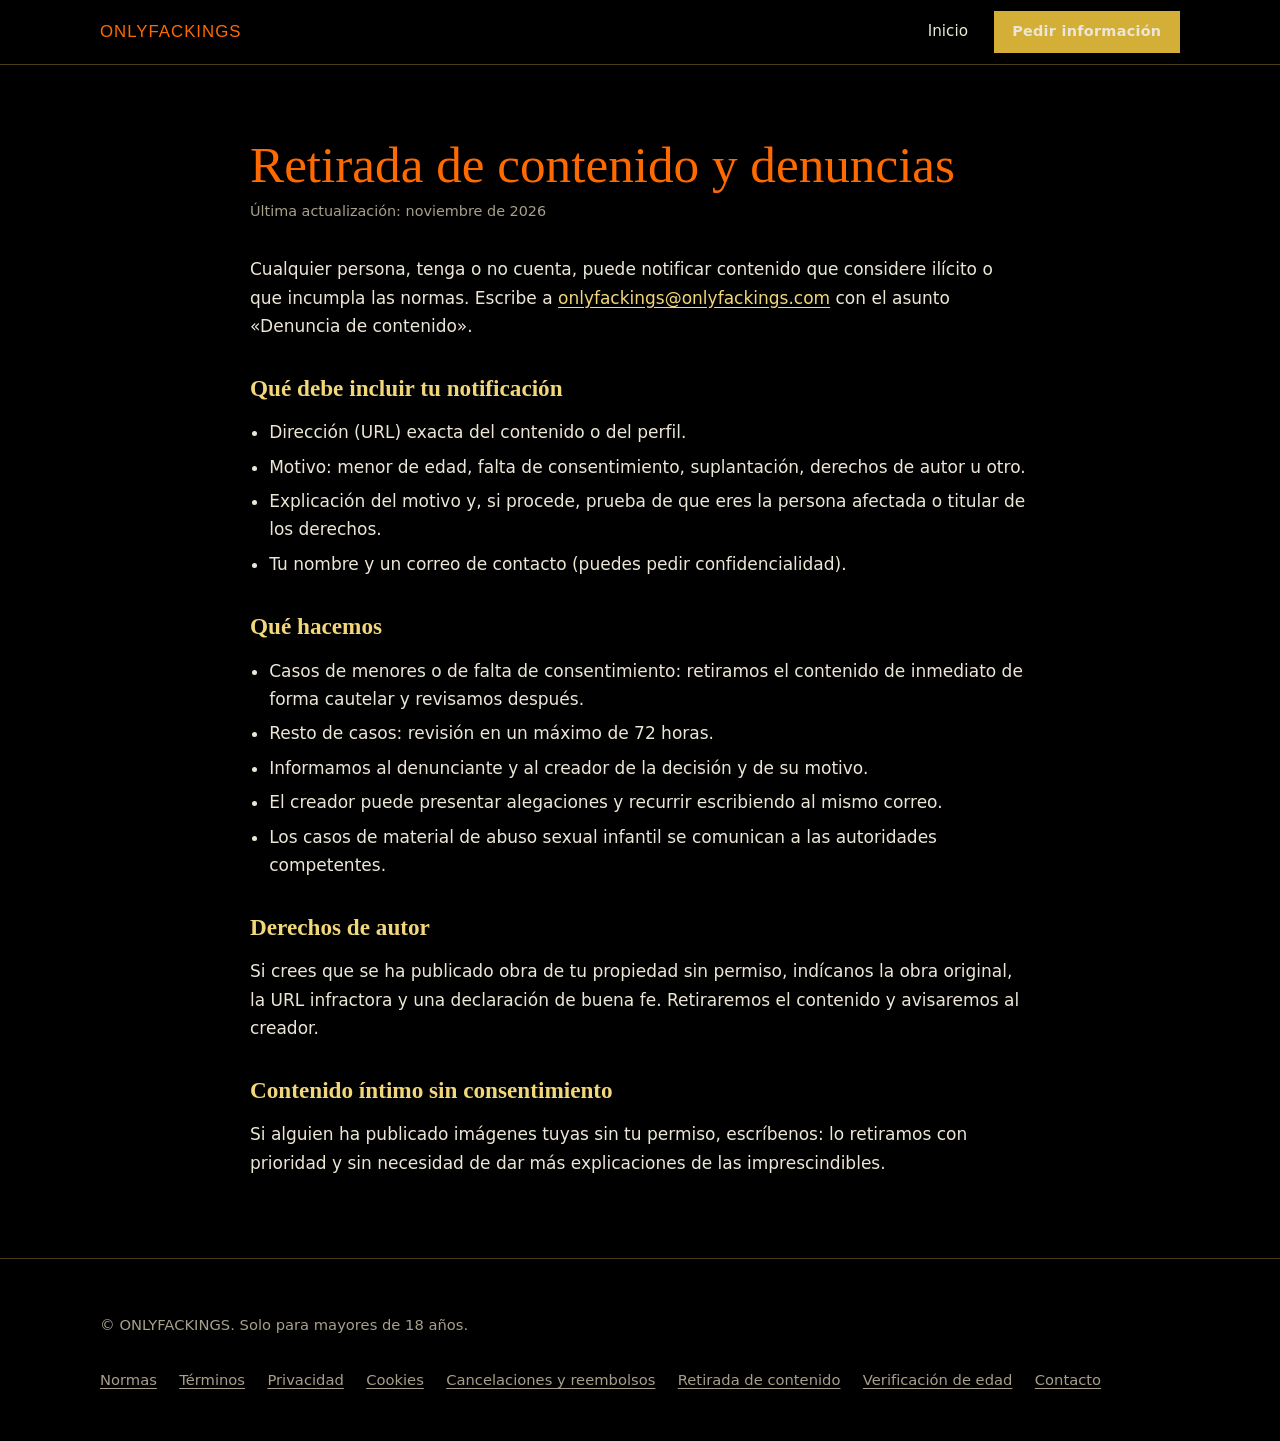
<file: retirada-contenido.html>
<!DOCTYPE html>
<html lang="es">
<head>
<meta charset="utf-8">
<meta name="viewport" content="width=device-width, initial-scale=1">
<meta name="theme-color" content="#000000">
<title>Retirada de contenido y denuncias — ONLYFACKINGS</title>
<meta name="description" content="Cómo notificar contenido ilícito en ONLYFACKINGS y qué hacemos al respecto.">
<link rel="canonical" href="https://onlyfackings.com/retirada-contenido.html">
<meta name="rating" content="adult">
<meta name="RATING" content="RTA-5042-1996-1400-1577-RTA">
<link rel="stylesheet" href="tema-dorado.css">
</head>
<body>
<a class="skip" href="#contenido">Saltar al contenido</a>
<header class="top"><div class="wrap">
<a class="logo" href="index.html">ONLYFACKINGS</a>
<nav class="nav" aria-label="Principal"><a href="index.html">Inicio</a>
<a class="btn small" href="mailto:onlyfackings@onlyfackings.com?subject=Quiero%20informaci%C3%B3n%20sobre%20ONLYFACKINGS">Pedir información</a></nav>
</div></header>
<main id="contenido"><div class="wrap doc">
<h1>Retirada de contenido y denuncias</h1>
<p class="act">Última actualización: noviembre de 2026</p>
<p>Cualquier persona, tenga o no cuenta, puede notificar contenido que considere ilícito o que incumpla las normas. Escribe a <a href="mailto:onlyfackings@onlyfackings.com">onlyfackings@onlyfackings.com</a> con el asunto «Denuncia de contenido».</p>
<h2>Qué debe incluir tu notificación</h2>
<ul><li>Dirección (URL) exacta del contenido o del perfil.</li><li>Motivo: menor de edad, falta de consentimiento, suplantación, derechos de autor u otro.</li><li>Explicación del motivo y, si procede, prueba de que eres la persona afectada o titular de los derechos.</li><li>Tu nombre y un correo de contacto (puedes pedir confidencialidad).</li></ul>
<h2>Qué hacemos</h2>
<ul><li>Casos de menores o de falta de consentimiento: retiramos el contenido de inmediato de forma cautelar y revisamos después.</li><li>Resto de casos: revisión en un máximo de 72 horas.</li><li>Informamos al denunciante y al creador de la decisión y de su motivo.</li><li>El creador puede presentar alegaciones y recurrir escribiendo al mismo correo.</li><li>Los casos de material de abuso sexual infantil se comunican a las autoridades competentes.</li></ul>
<h2>Derechos de autor</h2>
<p>Si crees que se ha publicado obra de tu propiedad sin permiso, indícanos la obra original, la URL infractora y una declaración de buena fe. Retiraremos el contenido y avisaremos al creador.</p>
<h2>Contenido íntimo sin consentimiento</h2>
<p>Si alguien ha publicado imágenes tuyas sin tu permiso, escríbenos: lo retiramos con prioridad y sin necesidad de dar más explicaciones de las imprescindibles.</p>
</div></main>
<footer><div class="wrap">
<p>© ONLYFACKINGS. Solo para mayores de 18 años.</p>
<nav aria-label="Legal">
<a href="normas.html">Normas</a><a href="terminos.html">Términos</a><a href="privacidad.html">Privacidad</a>
<a href="cookies.html">Cookies</a><a href="reembolsos.html">Cancelaciones y reembolsos</a>
<a href="retirada-contenido.html">Retirada de contenido</a><a href="verificacion-edad.html">Verificación de edad</a>
<a href="contacto.html">Contacto</a>
</nav></div></footer>
</body></html>
</file>
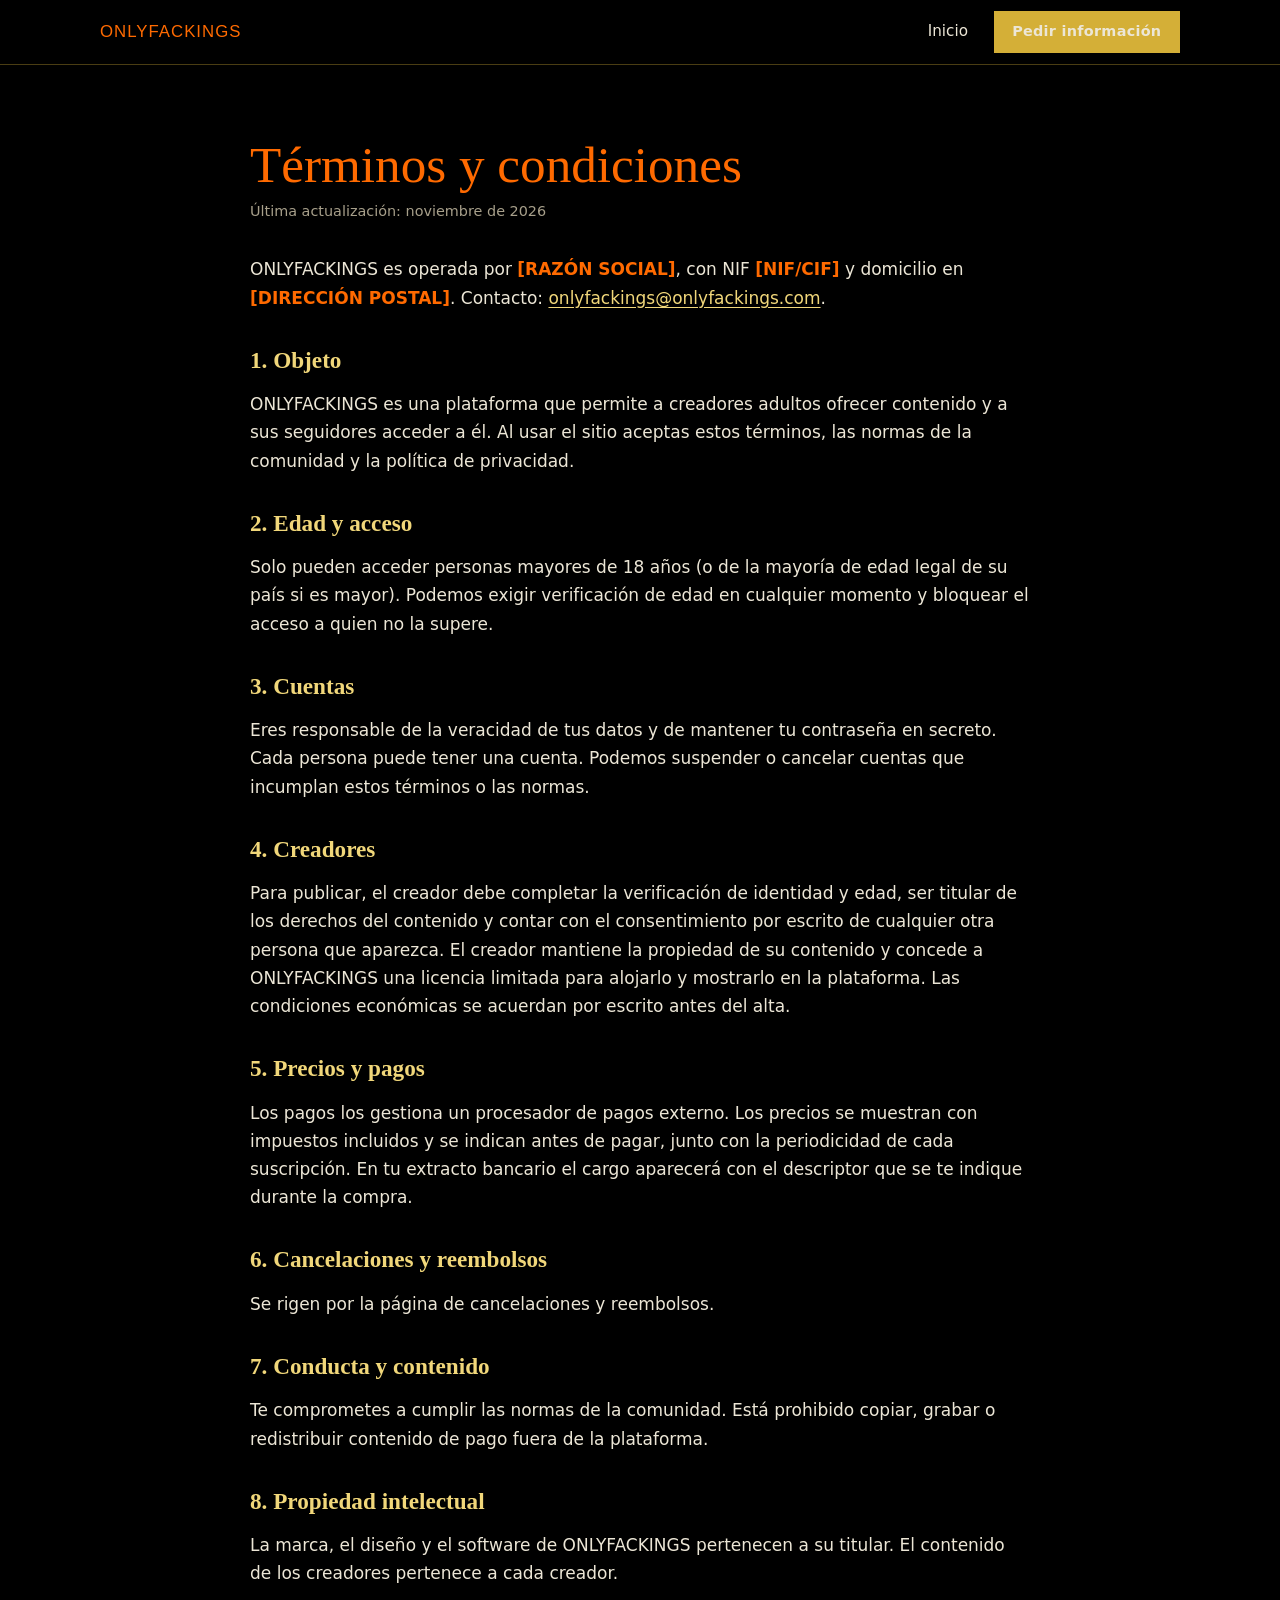
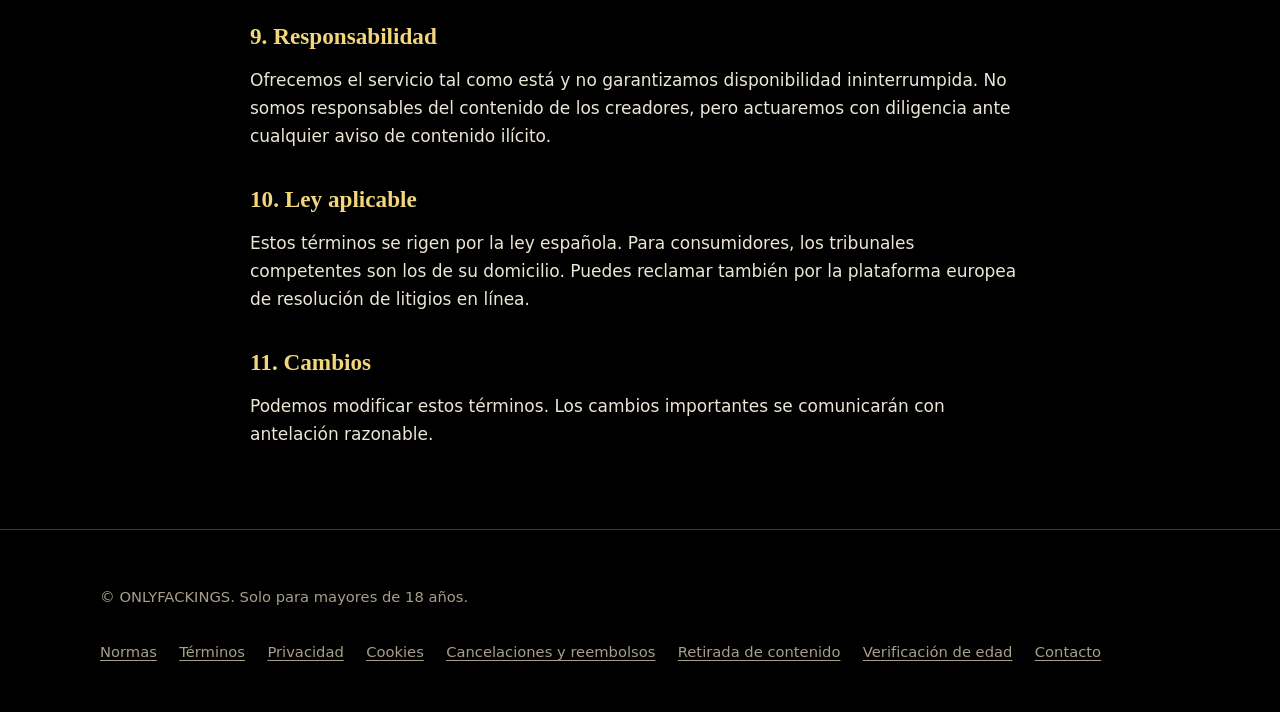
<file: terminos.html>
<!DOCTYPE html>
<html lang="es">
<head>
<meta charset="utf-8">
<meta name="viewport" content="width=device-width, initial-scale=1">
<meta name="theme-color" content="#000000">
<title>Términos y condiciones — ONLYFACKINGS</title>
<meta name="description" content="Condiciones de uso de ONLYFACKINGS para fans y creadores.">
<link rel="canonical" href="https://onlyfackings.com/terminos.html">
<meta name="rating" content="adult">
<meta name="RATING" content="RTA-5042-1996-1400-1577-RTA">
<link rel="stylesheet" href="tema-dorado.css">
</head>
<body>
<a class="skip" href="#contenido">Saltar al contenido</a>
<header class="top"><div class="wrap">
<a class="logo" href="index.html">ONLYFACKINGS</a>
<nav class="nav" aria-label="Principal"><a href="index.html">Inicio</a>
<a class="btn small" href="mailto:onlyfackings@onlyfackings.com?subject=Quiero%20informaci%C3%B3n%20sobre%20ONLYFACKINGS">Pedir información</a></nav>
</div></header>
<main id="contenido"><div class="wrap doc">
<h1>Términos y condiciones</h1>
<p class="act">Última actualización: noviembre de 2026</p>
<p>ONLYFACKINGS es operada por <span class="pend">[RAZÓN SOCIAL]</span>, con NIF <span class="pend">[NIF/CIF]</span> y domicilio en <span class="pend">[DIRECCIÓN POSTAL]</span>. Contacto: <a href="mailto:onlyfackings@onlyfackings.com">onlyfackings@onlyfackings.com</a>.</p>
<h2>1. Objeto</h2>
<p>ONLYFACKINGS es una plataforma que permite a creadores adultos ofrecer contenido y a sus seguidores acceder a él. Al usar el sitio aceptas estos términos, las normas de la comunidad y la política de privacidad.</p>
<h2>2. Edad y acceso</h2>
<p>Solo pueden acceder personas mayores de 18 años (o de la mayoría de edad legal de su país si es mayor). Podemos exigir verificación de edad en cualquier momento y bloquear el acceso a quien no la supere.</p>
<h2>3. Cuentas</h2>
<p>Eres responsable de la veracidad de tus datos y de mantener tu contraseña en secreto. Cada persona puede tener una cuenta. Podemos suspender o cancelar cuentas que incumplan estos términos o las normas.</p>
<h2>4. Creadores</h2>
<p>Para publicar, el creador debe completar la verificación de identidad y edad, ser titular de los derechos del contenido y contar con el consentimiento por escrito de cualquier otra persona que aparezca. El creador mantiene la propiedad de su contenido y concede a ONLYFACKINGS una licencia limitada para alojarlo y mostrarlo en la plataforma. Las condiciones económicas se acuerdan por escrito antes del alta.</p>
<h2>5. Precios y pagos</h2>
<p>Los pagos los gestiona un procesador de pagos externo. Los precios se muestran con impuestos incluidos y se indican antes de pagar, junto con la periodicidad de cada suscripción. En tu extracto bancario el cargo aparecerá con el descriptor que se te indique durante la compra.</p>
<h2>6. Cancelaciones y reembolsos</h2>
<p>Se rigen por la página de cancelaciones y reembolsos.</p>
<h2>7. Conducta y contenido</h2>
<p>Te comprometes a cumplir las normas de la comunidad. Está prohibido copiar, grabar o redistribuir contenido de pago fuera de la plataforma.</p>
<h2>8. Propiedad intelectual</h2>
<p>La marca, el diseño y el software de ONLYFACKINGS pertenecen a su titular. El contenido de los creadores pertenece a cada creador.</p>
<h2>9. Responsabilidad</h2>
<p>Ofrecemos el servicio tal como está y no garantizamos disponibilidad ininterrumpida. No somos responsables del contenido de los creadores, pero actuaremos con diligencia ante cualquier aviso de contenido ilícito.</p>
<h2>10. Ley aplicable</h2>
<p>Estos términos se rigen por la ley española. Para consumidores, los tribunales competentes son los de su domicilio. Puedes reclamar también por la plataforma europea de resolución de litigios en línea.</p>
<h2>11. Cambios</h2>
<p>Podemos modificar estos términos. Los cambios importantes se comunicarán con antelación razonable.</p>
</div></main>
<footer><div class="wrap">
<p>© ONLYFACKINGS. Solo para mayores de 18 años.</p>
<nav aria-label="Legal">
<a href="normas.html">Normas</a><a href="terminos.html">Términos</a><a href="privacidad.html">Privacidad</a>
<a href="cookies.html">Cookies</a><a href="reembolsos.html">Cancelaciones y reembolsos</a>
<a href="retirada-contenido.html">Retirada de contenido</a><a href="verificacion-edad.html">Verificación de edad</a>
<a href="contacto.html">Contacto</a>
</nav></div></footer>
</body></html>
</file>
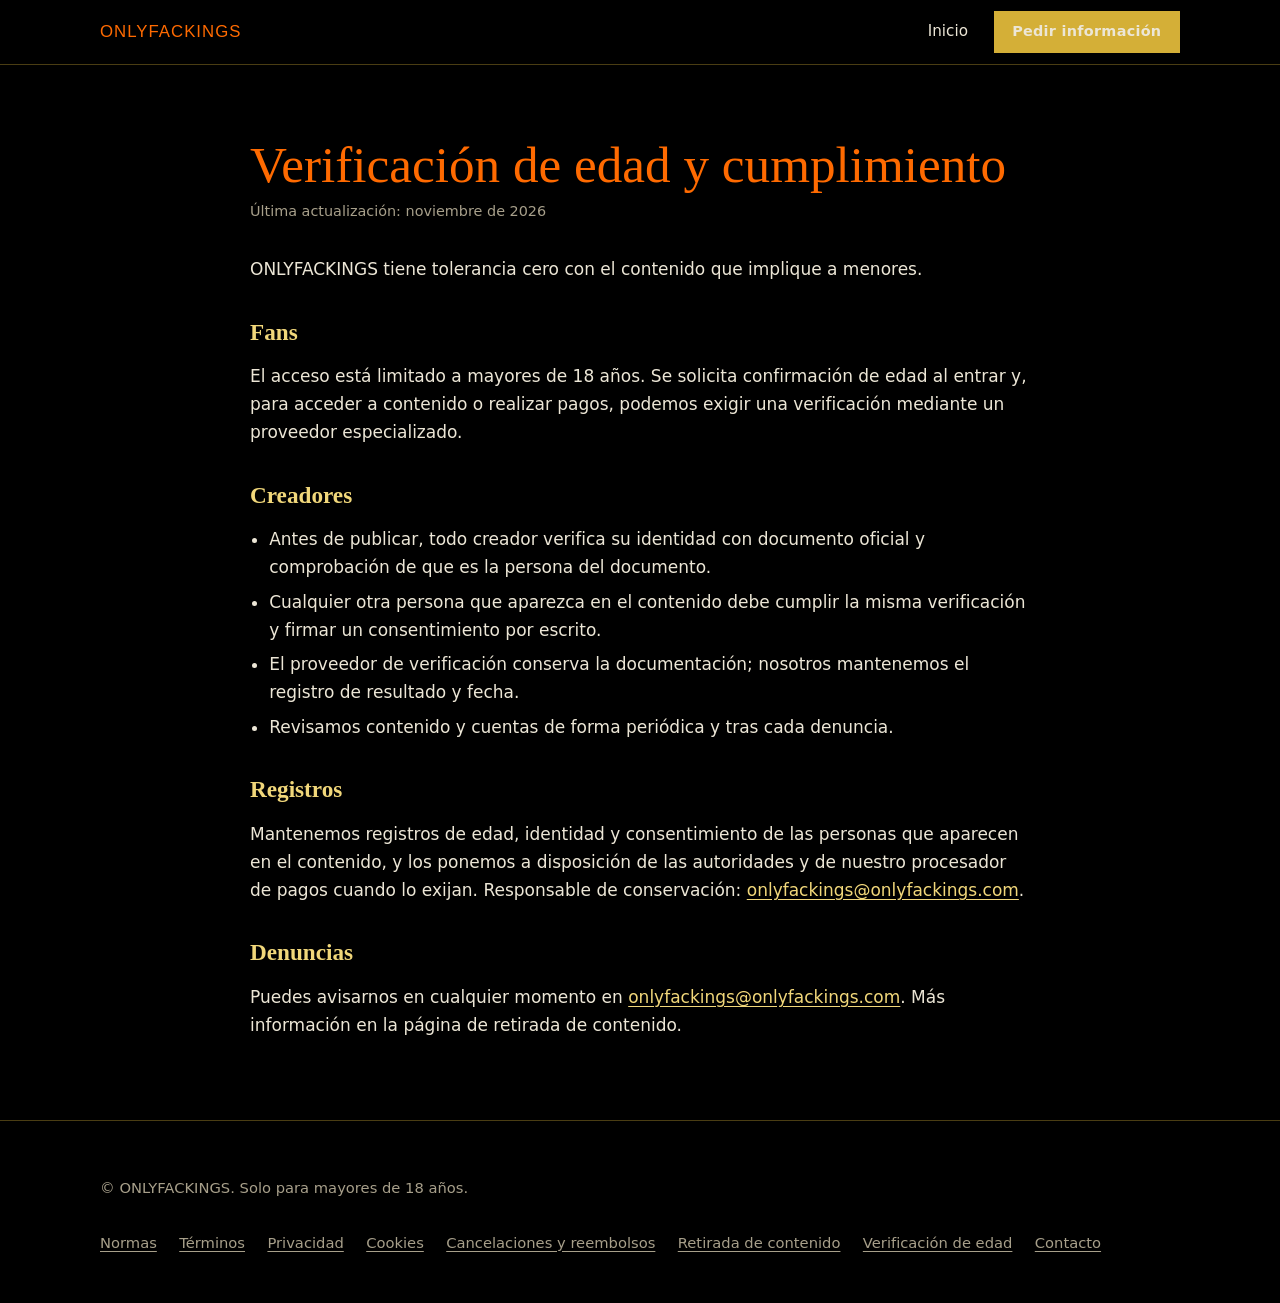
<file: verificacion-edad.html>
<!DOCTYPE html>
<html lang="es">
<head>
<meta charset="utf-8">
<meta name="viewport" content="width=device-width, initial-scale=1">
<meta name="theme-color" content="#000000">
<title>Verificación de edad y cumplimiento — ONLYFACKINGS</title>
<meta name="description" content="Cómo verifica ONLYFACKINGS la edad de fans y la identidad de creadores y qué registros mantiene.">
<link rel="canonical" href="https://onlyfackings.com/verificacion-edad.html">
<meta name="rating" content="adult">
<meta name="RATING" content="RTA-5042-1996-1400-1577-RTA">
<link rel="stylesheet" href="tema-dorado.css">
</head>
<body>
<a class="skip" href="#contenido">Saltar al contenido</a>
<header class="top"><div class="wrap">
<a class="logo" href="index.html">ONLYFACKINGS</a>
<nav class="nav" aria-label="Principal"><a href="index.html">Inicio</a>
<a class="btn small" href="mailto:onlyfackings@onlyfackings.com?subject=Quiero%20informaci%C3%B3n%20sobre%20ONLYFACKINGS">Pedir información</a></nav>
</div></header>
<main id="contenido"><div class="wrap doc">
<h1>Verificación de edad y cumplimiento</h1>
<p class="act">Última actualización: noviembre de 2026</p>
<p>ONLYFACKINGS tiene tolerancia cero con el contenido que implique a menores.</p>
<h2>Fans</h2>
<p>El acceso está limitado a mayores de 18 años. Se solicita confirmación de edad al entrar y, para acceder a contenido o realizar pagos, podemos exigir una verificación mediante un proveedor especializado.</p>
<h2>Creadores</h2>
<ul><li>Antes de publicar, todo creador verifica su identidad con documento oficial y comprobación de que es la persona del documento.</li><li>Cualquier otra persona que aparezca en el contenido debe cumplir la misma verificación y firmar un consentimiento por escrito.</li><li>El proveedor de verificación conserva la documentación; nosotros mantenemos el registro de resultado y fecha.</li><li>Revisamos contenido y cuentas de forma periódica y tras cada denuncia.</li></ul>
<h2>Registros</h2>
<p>Mantenemos registros de edad, identidad y consentimiento de las personas que aparecen en el contenido, y los ponemos a disposición de las autoridades y de nuestro procesador de pagos cuando lo exijan. Responsable de conservación: <a href="mailto:onlyfackings@onlyfackings.com">onlyfackings@onlyfackings.com</a>.</p>
<h2>Denuncias</h2>
<p>Puedes avisarnos en cualquier momento en <a href="mailto:onlyfackings@onlyfackings.com">onlyfackings@onlyfackings.com</a>. Más información en la página de retirada de contenido.</p>
</div></main>
<footer><div class="wrap">
<p>© ONLYFACKINGS. Solo para mayores de 18 años.</p>
<nav aria-label="Legal">
<a href="normas.html">Normas</a><a href="terminos.html">Términos</a><a href="privacidad.html">Privacidad</a>
<a href="cookies.html">Cookies</a><a href="reembolsos.html">Cancelaciones y reembolsos</a>
<a href="retirada-contenido.html">Retirada de contenido</a><a href="verificacion-edad.html">Verificación de edad</a>
<a href="contacto.html">Contacto</a>
</nav></div></footer>
</body></html>
</file>
<file: tema-dorado.css>
/* ONLYFACKINGS · tema negro, dorado y naranja */
:root {
  --negro: #000000;
  --carbon: #0d0b08;
  --dorado: #d4af37;
  --dorado-claro: #f1d77a;
  --naranja: #ff6a00;
  --texto: #ece6d6;
  --texto-suave: #a79f8a;
  --linea: rgba(212, 175, 55, .35);
  --display: Georgia, "Times New Roman", serif;
  --marca: "Arial Black", "Helvetica Neue", Arial, sans-serif;
  --cuerpo: system-ui, -apple-system, "Segoe UI", Roboto, Arial, sans-serif;
}
*, *::before, *::after { box-sizing: border-box; }
html { scroll-behavior: smooth; scroll-padding-top: 5rem; }
body {
  margin: 0; background: var(--negro); color: var(--texto);
  font: 1.0625rem/1.65 var(--cuerpo);
  -webkit-font-smoothing: antialiased;
}
a { color: var(--dorado-claro); text-underline-offset: .2em; }
a:hover { color: var(--naranja); }
:focus-visible { outline: 3px solid var(--naranja); outline-offset: 3px; }
.wrap { width: min(1080px, 100% - 2.5rem); margin-inline: auto; }
.skip { position: absolute; left: -999px; top: 0; background: var(--dorado); color: #000; padding: .6rem 1rem; z-index: 100; }
.skip:focus { left: 0; }

/* Cabecera */
.top { position: sticky; top: 0; z-index: 20; background: rgba(0,0,0,.92); backdrop-filter: blur(6px); border-bottom: 1px solid var(--linea); }
.top .wrap { display: flex; align-items: center; justify-content: space-between; gap: 1rem; min-height: 4rem; }
.logo { font: 1.05rem/1 var(--marca); letter-spacing: .06em; color: var(--naranja); text-decoration: none; }
.nav { display: flex; align-items: center; gap: 1.6rem; }
.nav a { color: var(--texto); text-decoration: none; font-size: .95rem; }
.nav a:hover { color: var(--dorado-claro); }

/* Botones */
.btn { display: inline-block; padding: .85rem 1.6rem; border: 1px solid var(--dorado); background: var(--dorado); color: #000; font-weight: 700; text-decoration: none; letter-spacing: .02em; transition: background .2s, color .2s, border-color .2s; }
.btn:hover { background: var(--naranja); border-color: var(--naranja); color: #000; }
.btn.ghost { background: transparent; color: var(--dorado-claro); }
.btn.ghost:hover { background: var(--dorado); color: #000; border-color: var(--dorado); }
.btn.small { padding: .5rem 1.1rem; font-size: .9rem; }

/* Hero */
.hero { padding: clamp(4rem, 12vw, 9rem) 0 clamp(3.5rem, 8vw, 6rem);
  background: radial-gradient(ellipse 60% 70% at 85% 10%, rgba(212,175,55,.14), transparent 70%), var(--negro); }
.hero h1 { margin: 0; font: clamp(2.6rem, 9.2vw, 6.6rem)/.95 var(--marca); letter-spacing: -.01em; color: var(--naranja); overflow-wrap: anywhere; }
.rule { display: block; height: 3px; width: min(220px, 40%); margin: 1.6rem 0 1.8rem; background: linear-gradient(90deg, var(--dorado), var(--dorado-claro)); transform-origin: left; animation: trazo 1s .2s cubic-bezier(.2,.7,.2,1) both; }
@keyframes trazo { from { transform: scaleX(0); } to { transform: scaleX(1); } }
.lema { margin: 0 0 1rem; max-width: 22ch; font: italic clamp(1.7rem, 4.2vw, 2.9rem)/1.15 var(--display); color: var(--dorado-claro); }
.hero p.sub { max-width: 54ch; color: var(--texto-suave); margin: 0 0 2.2rem; }
.acciones { display: flex; flex-wrap: wrap; gap: .9rem; }
.aviso { margin-top: 2rem; font-size: .9rem; color: var(--texto-suave); }

/* Secciones */
section { padding: clamp(3rem, 7vw, 5.5rem) 0; border-top: 1px solid var(--linea); }
h2 { margin: 0 0 1rem; font: clamp(1.8rem, 4vw, 2.7rem)/1.15 var(--display); color: var(--dorado-claro); font-weight: 700; }
.intro { max-width: 60ch; color: var(--texto-suave); margin: 0 0 2.5rem; }

/* Proceso (secuencia real) */
.pasos { list-style: none; margin: 0; padding: 0; counter-reset: paso; display: grid; gap: 0; }
.pasos li { counter-increment: paso; display: grid; grid-template-columns: 4rem 1fr; gap: 1rem; padding: 1.6rem 0; border-bottom: 1px solid var(--linea); }
.pasos li::before { content: counter(paso); font: 2.4rem/1 var(--display); color: var(--naranja); }
.pasos h3 { margin: 0 0 .3rem; font: 1.25rem var(--display); color: var(--texto); }
.pasos p { margin: 0; color: var(--texto-suave); max-width: 60ch; }

/* Límites */
.limites { display: grid; grid-template-columns: repeat(2, 1fr); gap: 0 3rem; margin: 0; padding: 0; list-style: none; }
.limites li { padding: 1.3rem 0; border-top: 1px solid var(--linea); }
.limites strong { display: block; color: var(--dorado-claro); font: 1.15rem var(--display); margin-bottom: .2rem; }
.limites span { color: var(--texto-suave); }

/* FAQ */
details { border-top: 1px solid var(--linea); padding: 1.1rem 0; }
details:last-of-type { border-bottom: 1px solid var(--linea); }
summary { cursor: pointer; font: 1.15rem var(--display); color: var(--texto); list-style: none; display: flex; justify-content: space-between; gap: 1rem; }
summary::-webkit-details-marker { display: none; }
summary::after { content: "+"; color: var(--naranja); font-size: 1.5rem; line-height: 1; }
details[open] summary::after { content: "−"; }
details p { margin: .8rem 0 0; color: var(--texto-suave); max-width: 64ch; }

/* Contacto */
.contacto { text-align: left; background: linear-gradient(180deg, var(--carbon), var(--negro)); }
.correo { display: inline-block; margin: .5rem 0 1.8rem; font: clamp(1.3rem, 4.5vw, 2.4rem)/1.2 var(--display); color: var(--naranja); overflow-wrap: anywhere; }

/* Pie */
footer { border-top: 1px solid var(--linea); padding: 2.5rem 0 3rem; color: var(--texto-suave); font-size: .92rem; }
footer .wrap { display: flex; flex-wrap: wrap; gap: 1rem 2rem; justify-content: space-between; }
footer nav { display: flex; flex-wrap: wrap; gap: .5rem 1.4rem; }
footer a { color: var(--texto-suave); }
footer a:hover { color: var(--dorado-claro); }

/* Puerta de edad */
#edad { position: fixed; inset: 0; z-index: 999; display: none; align-items: center; justify-content: center; padding: 1.25rem; background: rgba(0,0,0,.97); }
#edad.on { display: flex; }
.edad-caja { width: min(460px, 100%); border: 1px solid var(--dorado); padding: 2.2rem 1.8rem; background: var(--carbon); }
.edad-caja .logo { display: block; margin-bottom: 1.2rem; }
.edad-caja h2 { font-size: 1.9rem; margin-bottom: .6rem; }
.edad-caja p { color: var(--texto-suave); font-size: .95rem; margin: 0 0 1.4rem; }
.edad-caja .acciones { gap: .7rem; }
.edad-caja small { display: block; margin-top: 1.2rem; color: var(--texto-suave); font-size: .8rem; }

@media (max-width: 760px) {
  .nav a:not(.btn) { display: none; }
  .limites { grid-template-columns: 1fr; }
  .pasos li { grid-template-columns: 2.6rem 1fr; }
}
@media (prefers-reduced-motion: reduce) {
  html { scroll-behavior: auto; }
  .rule { animation: none; }
  .btn { transition: none; }
}

/* Páginas de texto (legales) */
.doc { padding: clamp(2.5rem, 6vw, 4.5rem) 0 4rem; max-width: 780px; }
.doc h1 { margin: 0 0 .4rem; font: clamp(2rem, 5vw, 3.2rem)/1.1 var(--display); color: var(--naranja); }
.doc .act { margin: 0 0 2rem; color: var(--texto-suave); font-size: .9rem; }
.doc h2 { margin: 2.2rem 0 .6rem; font-size: 1.45rem; }
.doc p, .doc li { color: var(--texto); }
.doc ul { padding-left: 1.2rem; }
.doc li { margin: .4rem 0; }
.pend { color: var(--naranja); font-weight: 700; }
</file>
